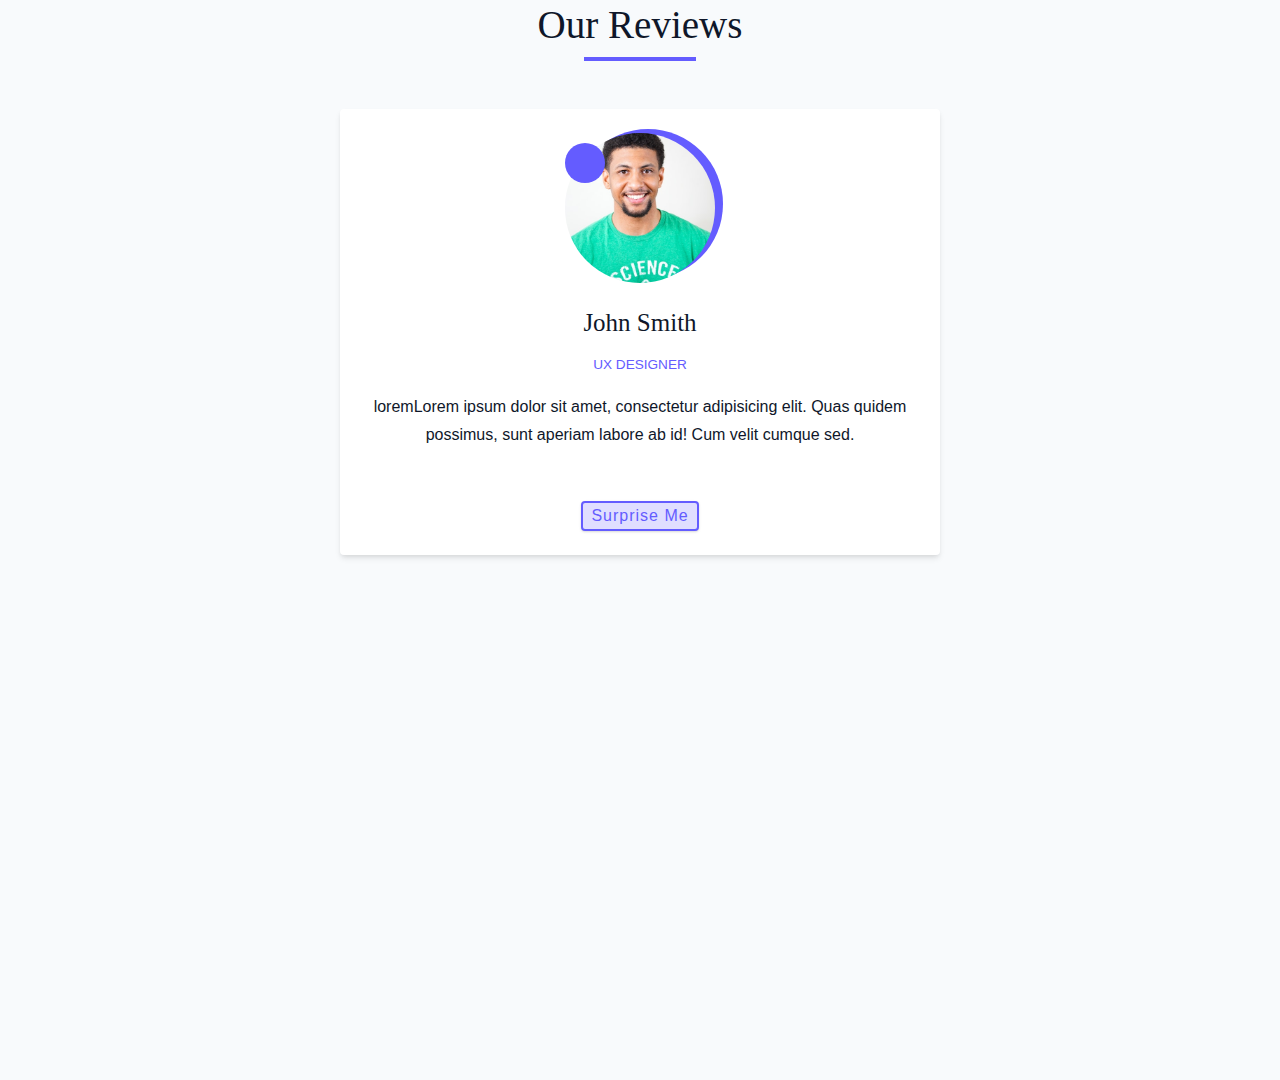
<file: Reviews/Final/index.html>
<!DOCTYPE html>
<html lang="en">
  <head>
    <meta charset="UTF-8" />
    <meta http-equiv="X-UA-Compatible" content="IE=edge" />
    <meta name="viewport" content="width=device-width, initial-scale=1.0" />
    <title>Reviews || Starter</title>
    <!----------normalize----->
    <link rel="stylesheet" href="./normalize.css" />
    <!-------font-awesome------->
    <link
      rel="stylesheet"
      href="https://cdnjs.cloudflare.com/ajax/libs/font-awesome/6.1.1/css/all.min.css"
      integrity="sha512-KfkfwYDsLkIlwQp6LFnl8zNdLGxu9YAA1QvwINks4PhcElQSvqcyVLLD9aMhXd13uQjoXtEKNosOWaZqXgel0g=="
      crossorigin="anonymous"
      referrerpolicy="no-referrer"
    />
    <!--------main css-------->
    <link rel="stylesheet" href="./main.css" />
  </head>
  <body>
    <!-- <img
      src="https://res.cloudinary.com/diqqf3eq2/image/upload/v1586883334/person-1_rfzshl.jpg"
      alt=""
    /> -->
    <main>
      <div class="container">
        <!-----title----->
        <div class="title">
          <h2>our reviews</h2>
          <div class="title-underline"></div>
        </div>
        <!-----review----->
        <article class="review">
          <div class="img-container">
            <img
              src="https://res.cloudinary.com/diqqf3eq2/image/upload/v1586883334/person-1_rfzshl.jpg"
              class="img"
              id="person-img"
              alt=""
            />
          </div>
          <h4 id="author">sara jones</h4>
          <p id="job">front-end developer</p>
          <p id="info">
            Lorem ipsum dolor sit amet, consectetur adipisicing elit. Quas
            quidem possimus, sunt aperiam labore ab id! Cum velit cumque sed.
          </p>
          <div class="button-container">
            <button type="button" class="prev-btn">
              <i class="fa-solid fa-chevron-left"></i>
            </button>
            <button type="button" class="next-btn">
              <i class="fa-solid fa-chevron-right"></i>
            </button>
          </div>
          <button class="btn random-btn">surprise me</button>
        </article>
      </div>
    </main>
    <script src="./app.js"></script>
  </body>
</html>
</file>
<file: Reviews/Final/main.css>
*,
::after,
::before {
  box-sizing: border-box;
}
@import url("https://fonts.googleapis.com/css?family=Karla:400|Spectral:400");

html {
  font-size: 100%;
} /*16px*/

:root {
  /* colors */
  --primary-100: #e0deff;
  --primary-200: #c1beff;
  --primary-300: #a29dff;
  --primary-400: #837dff;
  --primary-500: #645cff;
  --primary-600: #504acc;
  --primary-700: #3c3799;
  --primary-800: #282566;
  --primary-900: #141233;

  --grey-50: #f8fafc;
  --grey-100: #f1f5f9;
  --grey-200: #e2e8f0;
  --grey-300: #cbd5e1;
  --grey-400: #94a3b8;
  --grey-500: #64748b;
  --grey-600: #475569;
  --grey-700: #334155;
  --grey-800: #1e293b;
  --grey-900: #0f172a;

  --black: #222;
  --white: #fff;
  --red-light: #f8d7da;
  --red-dark: #842029;
  --green-light: #d1e7dd;
  --green-dark: #0f5132;

  /* fonts */
  --headingFont: "Spectral", serif;
  --bodyFont: "Karla", sans-serif;
  --smallText: 0.7em;

  /* rest of vars */
  --backgroundColor: var(--grey-50);
  --textColor: var(--grey-900);
  --borderRadius: 0.25rem;
  --letterSpacing: 1px;
  --transition: 0.3s ease-in-out all;
  --max-width: 1120px;
  --fixed-width: 600px;

  /* box shadow */
  --shadow-1: 0 1px 3px 0 rgba(0, 0, 0, 0.1), 0 1px 2px 0 rgba(0, 0, 0, 0.06);
  --shadow-2: 0 4px 6px -1px rgba(0, 0, 0, 0.1),
    0 2px 4px -1px rgba(0, 0, 0, 0.06);
  --shadow-3: 0 10px 15px -3px rgba(0, 0, 0, 0.1),
    0 4px 6px -2px rgba(0, 0, 0, 0.05);
  --shadow-4: 0 20px 25px -5px rgba(0, 0, 0, 0.1),
    0 10px 10px -5px rgba(0, 0, 0, 0.04);
}
body {
  /* padding: 2rem 2rem; */
  background: var(--grey-50);
  font-family: var(--bodyFont);
  font-weight: 400;
  line-height: 1.75;
  color: var(--textColor);
}

p {
  margin-bottom: 1.5rem;
  max-width: 40em;
}

h1,
h2,
h3,
h4,
h5 {
  margin: 0;
  margin-bottom: 1.38rem;
  font-family: var(--headingFont);
  font-weight: 400;
  line-height: 1.3;
  text-transform: capitalize;
}

h1 {
  margin-top: 0;
  font-size: 3.052rem;
}

h2 {
  font-size: 2.441rem;
}

h3 {
  font-size: 1.953rem;
}

h4 {
  font-size: 1.563rem;
}

h5 {
  font-size: 1.25rem;
}

small,
.text-small {
  font-size: var(--smallText);
}
a {
  text-decoration: none;
}

ul {
  list-style-type: none;
  padding: 0;
}
/* .container {
  width: 50vw;
  border: 1px solid transparent;
  border-radius: var(--borderRadius);
  max-width: var(--max-width);
} */
.img {
  width: 100%;
  display: block;
  object-fit: cover;
}
/* button */
.btn {
  cursor: pointer;
  color: var(--white);
  background: var(--primary-500);
  border: transparent;
  border-radius: var(--borderRadius);
  letter-spacing: var(--letterSpacing);
  padding: 0.375rem 0.75rem;
  box-shadow: var(--shadow-1);
  transition: var(--transition);
  text-transform: capitalize;
  display: inline-block;
  /* display: block;
  width: 200px;
  margin: 0 auto; */
}
.btn:hover {
  background: var(--primary-700);
  box-shadow: var(--shadow-3);
}
.btn-hipster {
  color: var(--primary-500);
  background: var(--primary-200);
}
.btn-hipster:hover {
  color: var(--primary-200);
  background: var(--primary-700);
}
.btn-block {
  width: 100%;
}
/* alrets */
.alert {
  padding: 0.375rem 0.75rem;
  margin-bottom: 1rem;
  border: transparent;
  border-radius: var(--borderRadius);
}
.alert-danger {
  color: var(--red-dark);
  background: var(--red-light);
}
.alert-green {
  color: var(--green-dark);
  background: var(--green-light);
}

/* form */
.form {
  width: 90vw;
  max-width: var(--fixed-width);
  background: var(--white);
  border-radius: var(--borderRadius);
  box-shadow: var(--shadow-2);
  padding: 2rem 2.5rem;
  margin: 3rem auto;
}
.form-label {
  display: block;
  font-size: var(--smallText);
  margin-bottom: 0.5rem;
  text-transform: capitalize;
  letter-spacing: var(--letterSpacing);
}
.form-input,
.form-textarea {
  width: 100%;
  padding: 0.375rem 0.75rem;
  border-radius: var(--borderRadius);
  background: var(--backgroundColor);
  border: 1px solid var(--grey-200);
}
.form-row {
  margin-bottom: 1rem;
}
.form-textarea {
  height: 7rem;
}
::placeholder {
  font-family: inherit;
  color: var(--grey-400);
}
.form-alert {
  color: var(--red-dark);
  letter-spacing: var(--letterSpacing);
  text-transform: capitalize;
}

/* loading */
@keyframes spinner {
  to {
    transform: rotate(360deg);
  }
}
.loading {
  width: 6rem;
  height: 6rem;
  border: 5px solid var(--grey-400);
  border-radius: 50%;
  border-top-color: var(--primary-500);
  animation: spinner 0.6s linear infinite;
}
.loading {
  margin: 0 auto;
}

/* title */
.title {
  text-align: center;
}
/* .title h2 {
  margin-bottom: 0.25rem;
} */
.title-underline {
  background: var(--primary-500);
  width: 7rem;
  height: 0.25rem;
  margin: 0 auto;
  margin-top: -1rem;
}

/*
===============
Reviews
===============
*/
main {
  min-height: 100vh;
  display: grid;
  place-items: center;
}
.container {
  width: 80vw;
  height: 120vh;
  /* height: 100vh; */
  max-width: var(--fixed-width);
  /* margin-bottom: 2.5rem; */
}
.review {
  margin-top: 3rem;
  background: var(--white);
  padding: 1.5rem 2rem;
  border-radius: var(--borderRadius);
  box-shadow: var(--shadow-2);
  transition: var(--transition);
  text-align: center;
}
.review:hover {
  box-shadow: var(--shadow-4);
}
.img-container {
  position: relative;
  width: 150px;
  height: 150px;
  margin: 0 auto;
  margin-bottom: 1.5rem;
}
#person-img {
  height: 100%;
  border-radius: 50%;
  position: relative;
}
.img-container::before {
  content: "";
  width: 100%;
  height: 100%;
  background: var(--primary-500);
  position: absolute;
  border-radius: 50%;
  top: -0.25rem;
  right: -0.5rem;
}

.img-container::after {
  position: absolute;
  top: 0;
  left: 0;
  width: 2.5rem;
  height: 2.5rem;
  background: var(--primary-500);
  border-radius: 50%;
  color: var(--white);
  transform: translateY(25%);
  font-family: "font Awesome 5 free";
  content: "\f10e";
  font-weight: 900;
  display: grid;
  place-items: center;
}
#author {
  margin-bottom: 0.25rem;
}
#job {
  margin-bottom: 0.5rem;
  text-transform: uppercase;
  color: var(--primary-500);
  font-size: 0.85rem;
}
#info {
  margin-bottom: 0.75rem;
}
.prev-btn,
.next-btn {
  color: var(--primary-300);
  font-size: 1.25rem;
  background: transparent;
  border-color: transparent;
  margin: 0 0.5rem;
  transition: var(--transition);
  cursor: pointer;
}
.prev-btn:hover,
.next-btn:hover {
  color: var(--primary-500);
}
.random-btn {
  margin-top: 0.75rem;
  background: var(--primary-100);
  color: var(--primary-500);
  border: 2px solid var(--primary-500);
  padding: 0.25rem 0.5rem;
}
.random-btn:hover {
  background: var(--primary-500);
  color: var(--black);
}
</file>
